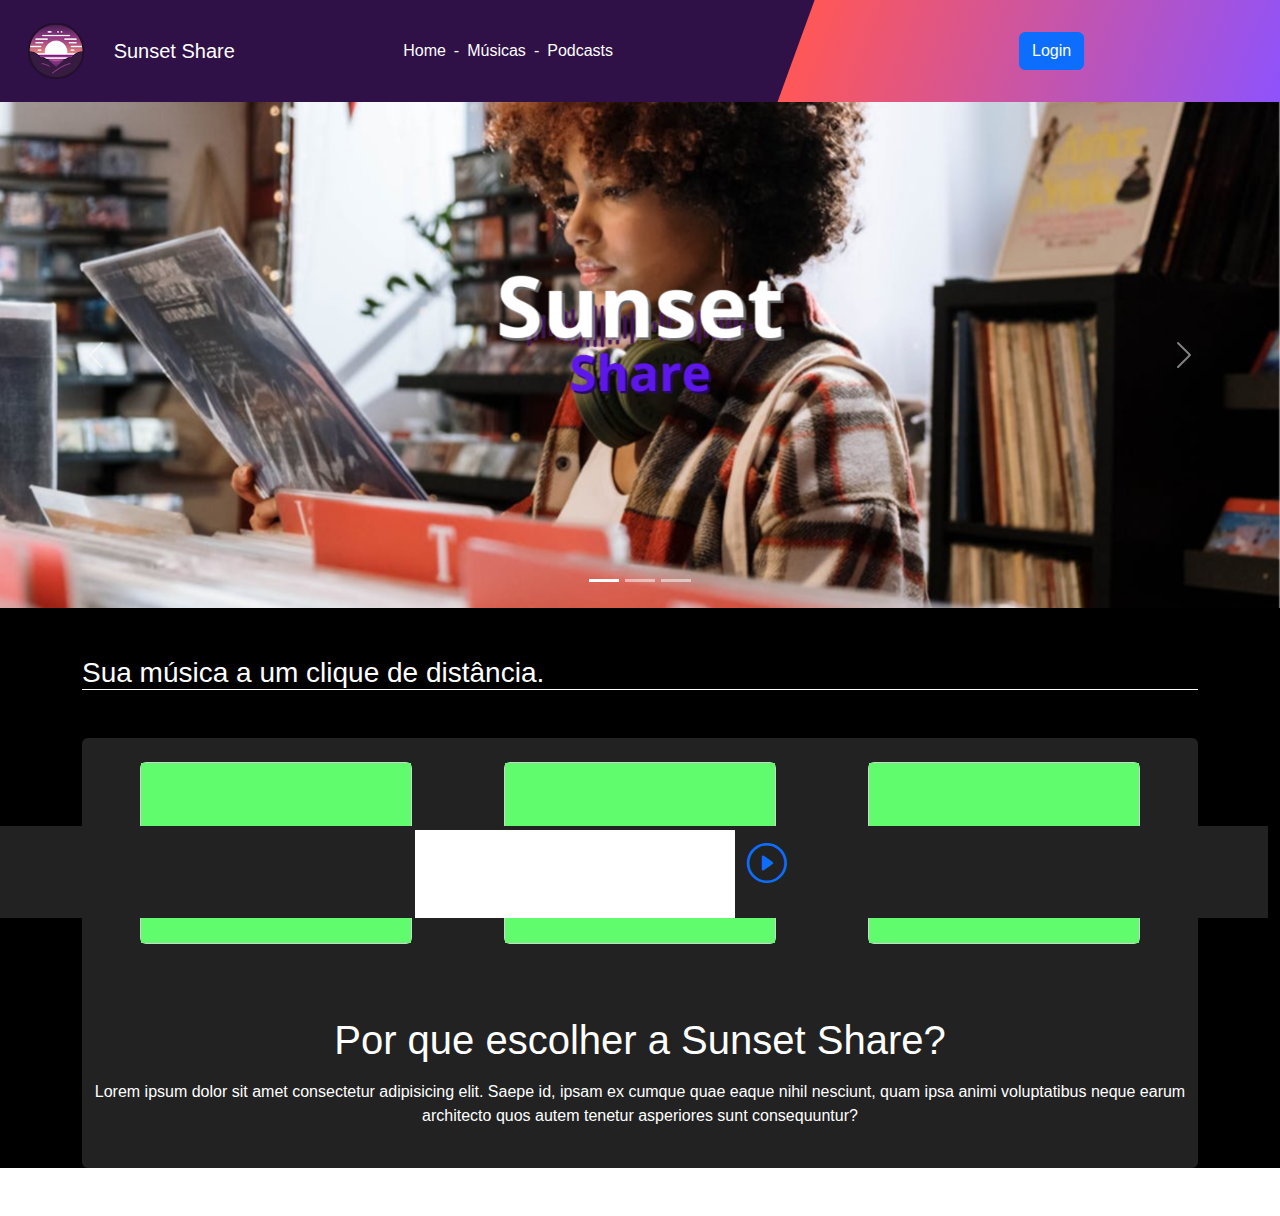
<file: index.html>
<!DOCTYPE html>
<html lang="pt-br">

<head>
    <meta charset="UTF-8">
    <meta http-equiv="X-UA-Compatible" content="IE=edge">
    <meta name="viewport" content="width=device-width, initial-scale=1.0">
    <title>Sunset Share</title>
    <link rel="icon" href="imgs/logo_simplified.png" type="image/x-icon">
    <link rel="stylesheet" href="css/bootstrap.min.css">
    <link rel="stylesheet" href="css/style.css">
    <link rel="stylesheet" href="https://cdn.jsdelivr.net/npm/bootstrap-icons@1.11.3/font/bootstrap-icons.min.css">
</head>

<body>


    <nav class="navbar navbar-expand-lg no-padding " data-bs-theme="dark">
        <div class="container-fluid">
            <a class="navbar-brand d-flex justify-content-start align-items-center m-0 p-0 ps-3" href="#">
                <figure class="w-30 no-margin">
                    <img src="imgs/logo_logo.png" class="img-fluid w-80" alt="">
                </figure>
                <p class="ps-3 text-white no-margin">Sunset Share</p>
            </a>

            <button class="navbar-toggler me-2" type="button" data-bs-toggle="collapse"
                data-bs-target="#navbarSupportedContent" aria-controls="navbarSupportedContent" aria-expanded="false"
                aria-label="Toggle navigation">
                <span class="navbar-toggler-icon text-white"></span>
            </button>
            <div class="collapse navbar-collapse" id="navbarSupportedContent" data-bs-theme="dark">
                <ul class="navbar-nav m-auto mb-2 mb-lg-0 ">
                    <li class="nav-item">
                        <a class="nav-link text-white" aria-current="page" href="#">Home</a>
                    </li>
                    <span class="text-white pt-2 d-none d-lg-block">-</span>
                    <li class="nav-item">
                        <a class="nav-link text-white" aria-current="page" href="song.html">Músicas</a>
                    </li>
                    <span class="text-white pt-2 d-none d-lg-block">-</span>
                    <li class="nav-item">
                        <a class="nav-link text-white" aria-current="page" href="podcast.html">Podcasts</a>
                    </li>
                </ul>
                <!-- <div class="nav-item no-margin no-padding d-block d-lg-none pt-2 pb-2">
                    <button class="btn btn-dark rounded">Login</button>
                </div> -->
            </div>
            <div class="d-none d-lg-flex paralogramo gradient d-flex justify-content-center align-items-center">
                <!-- <div class="unskew">
                    <button class="btn btn-dark">Login</button>
                </div> -->
                <!-- Scrollable modal -->
                <!-- Button trigger modal -->
                <button type="button" class="btn btn-primary unskew" data-bs-toggle="modal"
                    data-bs-target="#staticBackdrop">
                    Login
                </button>

            </div>
        </div>

    </nav>

    <header class="header">
        <div>
            <div id="carouselExampleIndicators" class="carousel slide" data-bs-ride="carousel">
                <div class="carousel-indicators">
                    <button type="button" data-bs-target="#carouselExampleIndicators" data-bs-slide-to="0"
                        class="active" aria-current="true" aria-label="Slide 1"></button>
                    <button type="button" data-bs-target="#carouselExampleIndicators" data-bs-slide-to="1"
                        aria-label="Slide 2"></button>
                    <button type="button" data-bs-target="#carouselExampleIndicators" data-bs-slide-to="2"
                        aria-label="Slide 3"></button>
                </div>

                <div class="carousel-inner position-relative">
                    <div
                        class="d-flex flex-column justify-content-center align-items-center position-absolute w-100 h-100">
                        <h1 class="header-text display-3 text-white">
                            <figure class="d-flex justify-content-center">
                                <img src="imgs/text_logo.png" alt="" class="img-fluid w-80">
                            </figure>
                        </h1>
                    </div>
                    <div class="carousel-item active">
                        <img src="imgs/1.png" class="d-block w-100" alt="...">
                    </div>
                    <div class="carousel-item">
                        <img src="imgs/2.png" class="d-block w-100" alt="...">
                    </div>
                    <div class="carousel-item">
                        <img src="imgs/3.png" class="d-block w-100" alt="...">
                    </div>
                </div>

                <button class="carousel-control-prev" type="button" data-bs-target="#carouselExampleIndicators"
                    data-bs-slide="prev">
                    <span class="carousel-control-prev-icon" aria-hidden="true"></span>
                    <span class="visually-hidden">Previous</span>
                </button>
                <button class="carousel-control-next" type="button" data-bs-target="#carouselExampleIndicators"
                    data-bs-slide="next">
                    <span class="carousel-control-next-icon" aria-hidden="true"></span>
                    <span class="visually-hidden">Next</span>
                </button>
            </div>
        </div>
    </header>

    <main>
        <div class="background">
            <div class="container">
                <!-- Modal -->
                <div class="modal fade" id="staticBackdrop" data-bs-backdrop="static" data-bs-keyboard="false"
                    tabindex="-1" aria-labelledby="staticBackdropLabel" aria-hidden="true">
                    <div class="modal-dialog modal-dialog-scrollable">
                        <div class="modal-content bg-dark-subtle">
                            <div class="modal-header">
                                <h1 class="modal-title fs-5" id="staticBackdropLabel">Ops, encontramos um erro</h1>
                                <button type="button" class="btn-close" data-bs-dismiss="modal"
                                    aria-label="Close"></button>
                            </div>
                            <div class="modal-body">
                                <h3>Tente verificar:</h3>
                                <p>
                                    <strong>Credenciais Incorretas: </strong>
                                    <br>
                                    <strong>Usuário ou Senha Incorretos:</strong> O problema mais comum é a digitação
                                    incorreta do nome de usuário ou senha. Certifique-se de que está digitando as
                                    credenciais corretas, verificando a sensibilidade a maiúsculas e minúsculas.
                                    <br>
                                    <strong>Esqueci Minha Senha:</strong> Se você esqueceu sua senha, utilize a opção de
                                    recuperação de senha para redefinir sua senha.
                                    <br>
                                    <br>
                                    <strong>Conta Bloqueada ou Suspensa:</strong>
                                    <br>


                                    <strong>Conta Bloqueada:</strong> Muitas tentativas de login mal-sucedidas podem
                                    levar ao bloqueio temporário da conta por motivos de segurança.
                                    <br>
                                    <strong>Conta Suspensa:</strong> Sua conta pode ter sido suspensa devido a violações
                                    dos termos de serviço ou atividades suspeitas.
                                    <br>
                                    <br>
                                    <strong>Problemas de Rede:</strong>
                                    <br>
                                    <strong>Conexão de Internet:</strong> Verifique se você está conectado à internet.
                                    Problemas de conexão podem impedir a comunicação com o servidor de autenticação.
                                    <br>
                                    <strong>Problemas no Servidor:</strong> O servidor de login pode estar fora do ar ou
                                    enfrentando problemas técnicos.
                                    <br>
                                    <br>
                                    <strong>Erros de Configuração da Conta:</strong>
                                    <br>
                                    <strong>Conta Não Verificada:</strong> Algumas plataformas exigem que você verifique
                                    sua conta através de um e-mail de confirmação. Verifique se você recebeu um e-mail
                                    de verificação e siga as instruções.
                                    <br>
                                    <strong>Dados Desatualizados:</strong> Se os dados da sua conta estiverem
                                    desatualizados, como um e-mail antigo ou um número de telefone desativado, isso pode
                                    causar problemas de login.
                                </p>
                            </div>
                            <div class="modal-footer">
                                <button type="button" class="btn btn-danger" data-bs-dismiss="modal">fechar</button>
                                <button type="button" class="btn btn-primary" data-bs-dismiss="modal">Entendido</button>
                            </div>
                        </div>
                    </div>
                </div>
                <h3 class="pt-5 text-white  border-bottom border-white">Sua música a um clique de distância.</h3>
                <div class="grey mt-5 rounded">
                    <div class="row p-4 ">                    
                        <div class="col-md-4 col-12">
                            <div class="card mx-auto" style="width: 80%">
                                <!-- <img src="imgs/4.jpg" class="card-img-top" alt="..."> -->
                                <div
                                    class="card-body background-green d-flex music align-items-center justify-content-center">
                                    <p class="card-text fw-bold fs-5">Sertanejo</p>
                                </div>
                            </div>
                        </div>
                        <div class="col-md-4 col-12">
                            <div class="card mx-auto" style="width: 80%">
                                <!-- <img src="imgs/4.jpg" class="card-img-top" alt="..."> -->
                                <div
                                    class="card-body background-green d-flex music align-items-center justify-content-center">
                                    <p class="card-text fw-bold fs-5">Eletrônica</p>
                                </div>
                            </div>
                        </div>
                        <div class="col-md-4 col-12">
                            <div class="card mx-auto" style="width: 80%">
                                <!-- <img src="imgs/4.jpg" class="card-img-top" alt="..."> -->
                                <div
                                    class="card-body background-green d-flex music align-items-center justify-content-center">
                                    <p class="card-text fw-bold fs-5">Metal</p>
                                </div>
                            </div>
                        </div>
                    </div>
                        <!-- <div class="col-md-4 col-12">
                            <div class="card" style="width: fit-content;">
                                <img src="imgs/4.jpg" class="card-img-top" alt="...">
                                <div class="card-body">
                                    <p class="d-flex justify-content-center fs-4 ">Sertanejo para todas as horas</p>
                                </div>
                            </div>
                        </div>
                        <div class="col-md-4 col-12">
                            <div class="card" style="width: fit-content;">
                                <img src="imgs/4.jpg" class="card-img-top" alt="...">
                                <div class="card-body">
                                    <p class="d-flex justify-content-center fs-4 ">Faça da louça sua Rave!</p>
                                </div>
                            </div>
                        </div>
                        <div class="col-md-4 col-12">
                            <div class="card" style="width: fit-content;">
                                <img src="imgs/4.jpg" class="card-img-top" alt="...">
                                <div class="card-body">
                                    <p class="d-flex justify-content-center fs-4 ">Para relaxar</p>
                                </div>
                            </div>
                        </div>
                        <div class="col-md-4 col-12 pt-4">
                            <div class="card" style="width: fit-content;">
                                <img src="imgs/4.jpg" class="card-img-top" alt="...">
                                <div class="card-body">
                                    <p class="d-flex justify-content-center fs-4 ">Tem hora para agitar? Não mesmo</p>
                                </div>
                            </div>
                        </div>
                        <div class="col-md-4 col-12 pt-4">
                            <div class="card" style="width: fit-content;">
                                <img src="imgs/4.jpg" class="card-img-top" alt="...">
                                <div class="card-body">
                                    <p class="d-flex justify-content-center fs-4 ">Nota de Ouro</p>
                                </div>
                            </div>
                        </div>
                        <div class="col-md-4 col-12 pt-4">
                            <div class="card" style="width: fit-content;">
                                <img src="imgs/4.jpg" class="card-img-top" alt="...">
                                <div class="card-body">
                                    <p class="d-flex justify-content-center fs-4 ">Harmonia Suprema</p>
                                </div>
                            </div>
                        </div>
                    </div>
                </div> -->

                        <div class="mt-5">
                            <div class="d-flex justify-content-center">
                                <h3 class="display-6 text-white">Por que escolher a Sunset Share?</h3>
                            </div>
                            <div class="d-flex justify-content-center pt-2 mb-5 pb-4">
                                <p class="text-center text-white">Lorem ipsum dolor sit amet consectetur adipisicing
                                    elit. Saepe
                                    id, ipsam ex cumque quae eaque nihil
                                    nesciunt, quam ipsa animi voluptatibus neque earum architecto quos autem tenetur
                                    asperiores
                                    sunt
                                    consequuntur?</p>
                            </div>
                        </div>
                    </div>
                </div>
            </div>
        </div>
    </main>
    <footer class="chao pt-1 grey row">
        <div class="col-4 fs-1 pddingNeg">
            <span>
                <ul>
                    <!-- Conteúdo aqui -->
                </ul>
            </span>
        </div>
        <div class="col-3 fs-1 bg-white">
            <span>
                <div class=""></div>
            </span>
        </div>
        <div class="darkinosa col-3 d-none d-md-flex">
            <ul class="d-flex list-unstyled pt-1 pb-2 fs-1">
                <a href="" id="icon1"><i class="bi bi-play-circle c1"></i></a>
                <a href="" id="icon2" style="display: none;"><i class="bi bi-pause-circle c2"></i></a>
            </ul>
        </div>
        <!-- <div class="col-3"><span></span></div> -->
    </footer>


    <!-- <footer class="chao pt-1 grey row">

        <div class="col-4 fs-1 pddingNeg">
            <span>
                <ul>
                    
                </ul>
            </span>
        </div>
        <div class="col-3 fs-1 bg-white">
            <span>
                <div></div>
            </span>
        </div>
        <div class="darkinosa col-3 d-none d-md-flex">
            <ul class=" d-flex list-unstyled pt-1 pb-2 fs-1">
                <a href="" id="icon1"><i class="bi bi-play-circle c1"></i></a>
                <a href="" id="icon2" style="display: none;"><i class="bi bi-pause-circle c2"></i></a>
            </ul>
        </div>

     <div class="col-3"><span></span></div>
    </footer> -->
    <script src="https://unpkg.com/aos@2.3.1/dist/aos.js"></script>
    <script src="js/bootstrap.bundle.min.js"></script>
    <script src="js/app.js"></script>
</body>

</html>
</file>
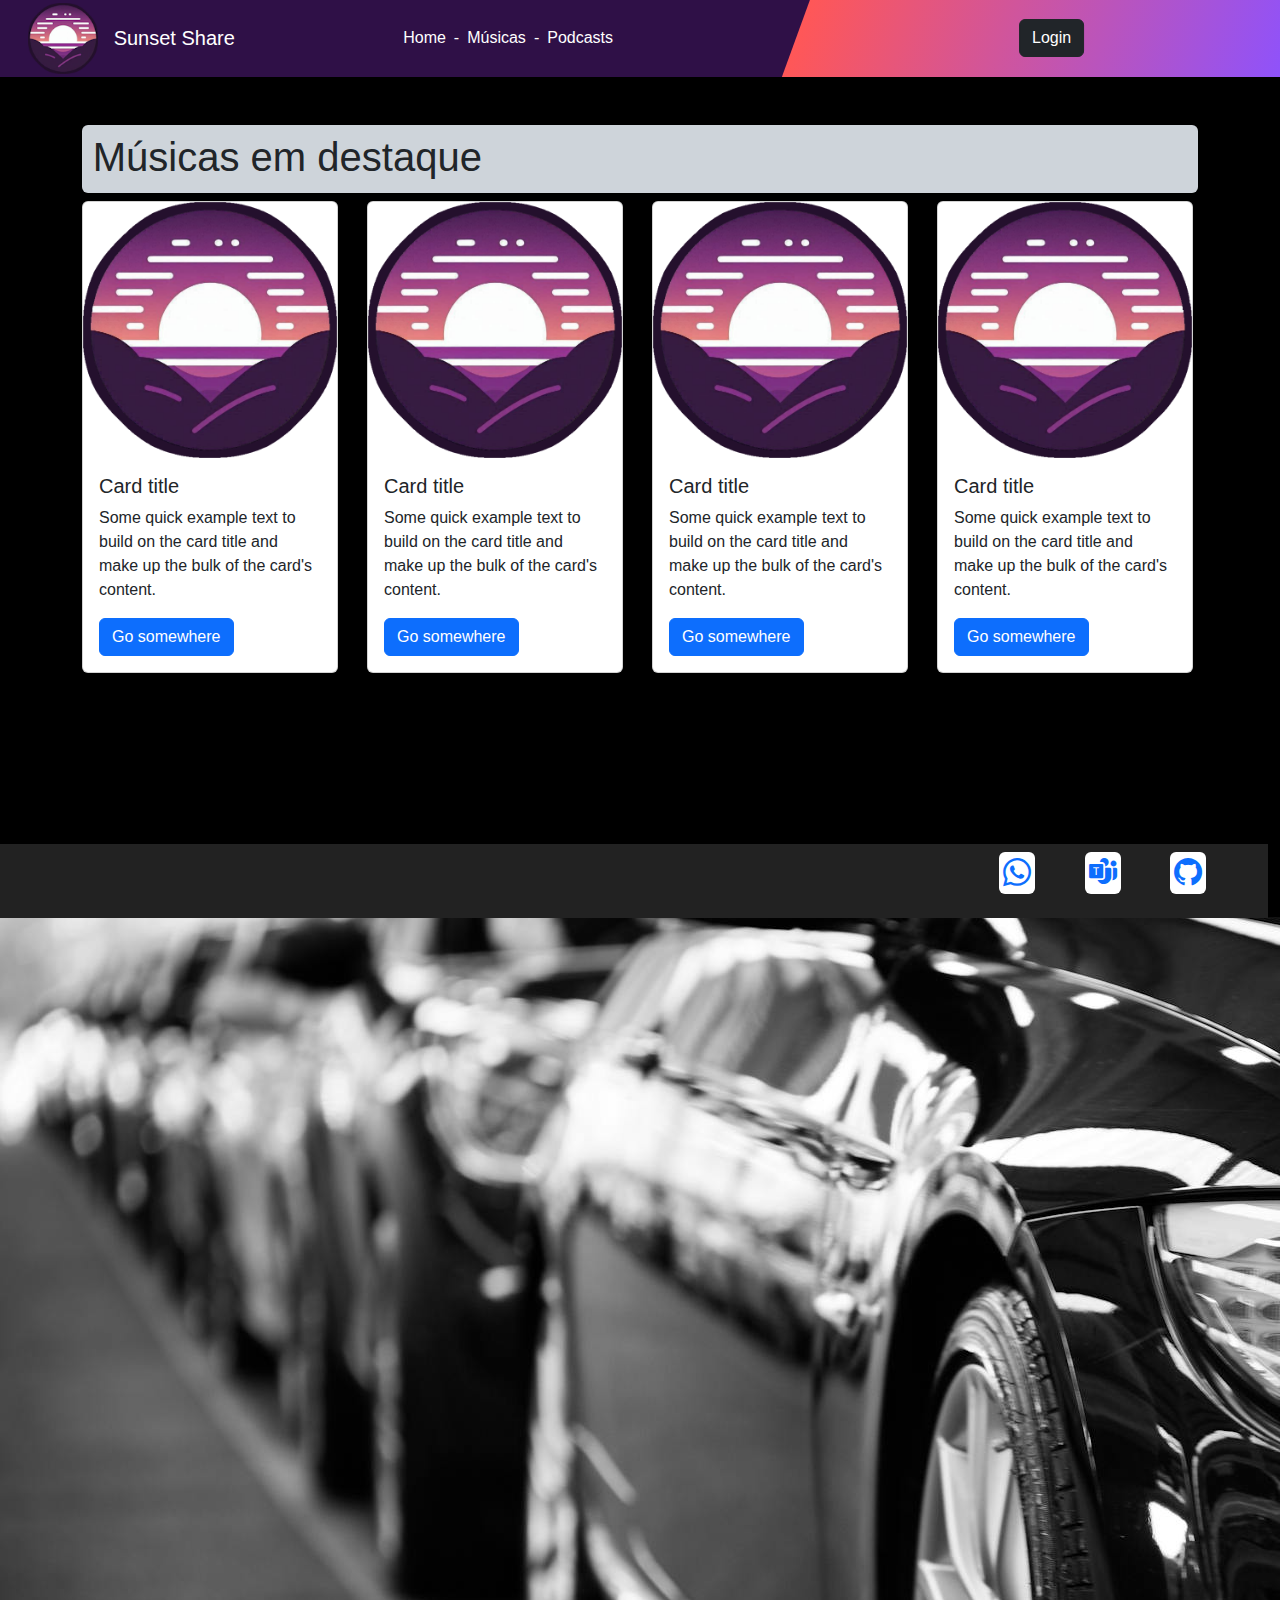
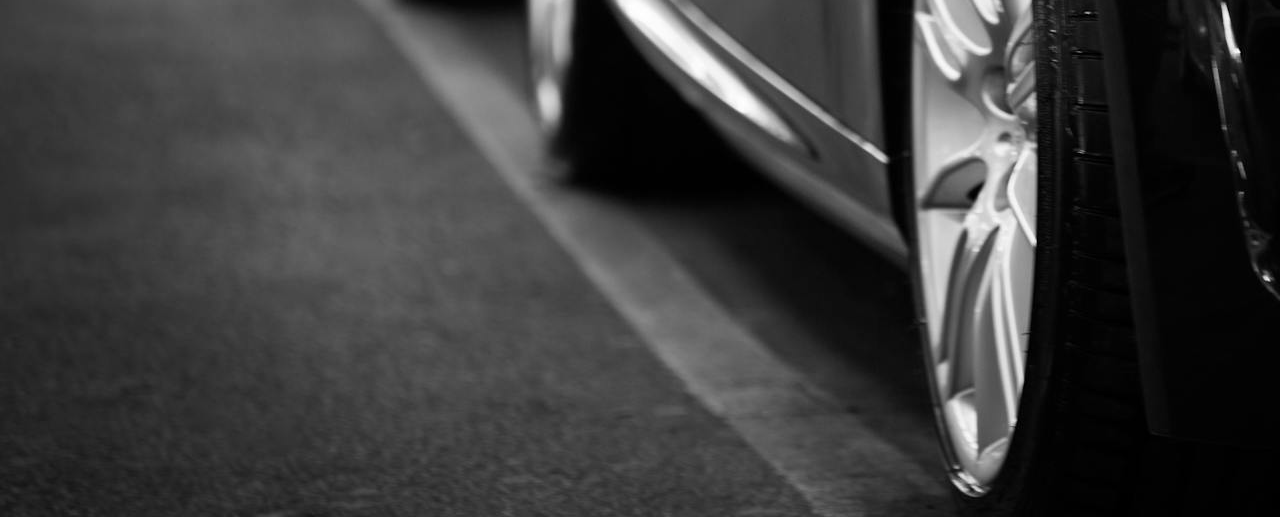
<file: song.html>
<!DOCTYPE html>
<html lang="pt-br">

<head>
    <meta charset="UTF-8">
    <meta name="viewport" content="width=device-width, initial-scale=1.0">
    <title>Document</title>
    <link rel="stylesheet" href="css/style.css">
    <link rel="stylesheet" href="css/bootstrap.min.css">
    <link rel="stylesheet" href="https://cdn.jsdelivr.net/npm/bootstrap-icons@1.11.3/font/bootstrap-icons.min.css">
    <link href="https://unpkg.com/aos@2.3.1/dist/aos.css" rel="stylesheet">
</head>

<body>
    <nav class="navbar navbar-expand-lg no-padding navinosa" data-bs-theme="dark">
        <div class="container-fluid">
            <a class="navbar-brand d-flex justify-content-start align-items-center m-0 p-0 ps-3" href="#">
                <figure class="w-30 no-margin">
                    <img src="imgs/logo_logo.png" class="img-fluid" alt="">
                </figure>
                <p class="ps-3 text-white no-margin">Sunset Share</p>
            </a>

            <button class="navbar-toggler me-2" type="button" data-bs-toggle="collapse"
                data-bs-target="#navbarSupportedContent" aria-controls="navbarSupportedContent" aria-expanded="false"
                aria-label="Toggle navigation">
                <span class="navbar-toggler-icon text-white"></span>
            </button>
            <div class="collapse navbar-collapse" id="navbarSupportedContent" data-bs-theme="dark">
                <ul class="navbar-nav m-auto mb-2 mb-lg-0 ">
                    <li class="nav-item">
                        <a class="nav-link text-white" aria-current="page" href="index.html">Home</a>
                    </li>
                    <span class="text-white pt-2 d-none d-lg-block">-</span>
                    <li class="nav-item">
                        <a class="nav-link text-white" aria-current="page" href="#">Músicas</a>
                    </li>
                    <span class="text-white pt-2 d-none d-lg-block">-</span>
                    <li class="nav-item">
                        <a class="nav-link text-white" aria-current="page" href="podcast.html">Podcasts</a>
                    </li>
                </ul>
                <div class="nav-item no-margin no-padding d-block d-lg-none pt-2 pb-2">
                    <button class="btn btn-dark rounded" id="btnLogin">Login</button>
                </div>
            </div>
            <div class="d-none d-lg-flex paralogramo gradient d-flex justify-content-center align-items-center">
                <div class="unskew">
                    <button class="btn btn-dark">Login</button>
                </div>
            </div>
        </div>

    </nav>

    <main>
        <div class="background">

            <div class="container floating pt-5" style="height: 200px;">
                <div class=" d-flex bg-dark-subtle rounded align-items-center pt-2 pb-1 mb-2">
                    <h1 style="text-indent: 1.2vh;">Músicas em destaque</h1>
                </div>

                <div class="row cardis justify-content-center">
                    <div class="col-3">
                        <div class="card" style="width: 16rem;">
                            <img src="imgs/logo_simplified.png" class="card-img-top w-100" alt="cards image">
                            <div class="card-body">
                                <h5 class="card-title">Card title</h5>
                                <p class="card-text">Some quick example text to build on the card title and make up the
                                    bulk
                                    of the card's content.</p>
                                <a href="#" class="btn btn-primary">Go somewhere</a>
                            </div>
                        </div>
                    </div>
                    <div class="col-3">
                        <div class="card" style="width: 16rem;">
                            <img src="imgs/logo_simplified.png" class="card-img-top w-100" alt="cards image">
                            <div class="card-body">
                                <h5 class="card-title">Card title</h5>
                                <p class="card-text">Some quick example text to build on the card title and make up the
                                    bulk
                                    of the card's content.</p>
                                <a href="#" class="btn btn-primary">Go somewhere</a>
                            </div>
                        </div>
                    </div>
                    <div class="col-3">
                        <div class="card" style="width: 16rem;">
                            <img src="imgs/logo_simplified.png" class="card-img-top w-100" alt="cards image">
                            <div class="card-body">
                                <h5 class="card-title">Card title</h5>
                                <p class="card-text">Some quick example text to build on the card title and make up the
                                    bulk
                                    of the card's content.</p>
                                <a href="#" class="btn btn-primary">Go somewhere</a>
                            </div>
                        </div>
                    </div>
                    <div class="col-3">
                        <div class="card d-flex" style="width: 16rem;">
                            <img src="imgs/logo_simplified.png" class="card-img-top w-100" alt="cards image">
                            <div class="card-body">
                                <h5 class="card-title">Card title</h5>
                                <p class="card-text">Some quick example text to build on the card title and make up the
                                    bulk
                                    of the card's content.</p>
                                <a href="#" class="btn btn-primary">Go somewhere</a>
                            </div>
                        </div>
                    </div>
                </div>
            </div>
            <div class="bLowCard">
                <div>
                    <figure class="w-50">
                        <img src="imgs/pexels-tdcat-70912.jpg" alt="">
                    </figure>

                </div>
            </div>
        </div>
    </main>
    <footer class="chao row grey">
        <div class="col-4"><span> </span></div>
        <div class="col-4"><span> </span></div>
        <div class="darkinosa  col-4">
            <ul class="d-flex ps-5 ms-5 justify-content-evenly list-unstyled pt-2 pb-2 fs-3">
                <a href="#">
                    <li class="logos bg-white ps-1 pe-1 rounded"><i class="bi bi-whatsapp"></i></li>
                </a>
                <a href="#">
                    <li class="logos bg-white ps-1 pe-1 rounded"><i class="bi bi-microsoft-teams"></i></li>
                </a>
                <a href="#">
                    <li class="logos bg-white ps-1 pe-1 rounded"><i class="bi bi-github"></i></li>
                </a>
            </ul>
        </div>
    </footer>
    <script src="https://unpkg.com/aos@2.3.1/dist/aos.js"></script>
    <script src="js/bootstrap.min.js"></script>
    <script src="js/app.js"></script>
</body>

</html>
</file>
<file: css/style.css>
* {
    padding: 0;
    margin: 0;
    font-family: Verdana, Geneva, Tahoma, sans-serif;
}

body {
    overflow-x: hidden;
}

.text-white {
    color: white;
}

.text-purple {
    color: #2F1047;
}

.grey {
    background-color: #222222;
}

.rounded {
    border-radius: 10px;
}

.background {
    background-color: #000000;
}


.no-padding {
    padding: 0;
}

.no-margin {
    margin: 0;
}

.navbar {
    background-color: #2F1047;
}

.paralogramo {
    padding: 0;
    width: 40vw;
    min-height: 8vw;
    transform: skew(-20deg) translate(40px);
    /* background-image: linear-gradient(to right, red , yellow); */
    overflow-x: hidden;

}

.navinosa {
    max-height: 6vw;
    overflow: hidden;
}

.gradient {
    background-image: linear-gradient(to right, #FF5757, #8C52FF);
}

.unskew {
    transform: skew(20deg);
    /* transform: translate(-40px); */
}

.w-100 {
    width: 100%;
}

.w-95 {
    width: 95%;
}

.w-90 {
    width: 90%;
}

.h-95 {
    height: 95%;
}

.w-80 {
    width: 80%;
}

.w-30 {
    width: 30%;
}

.w-20 {
    width: 20%;
}

.w-60 {
    width: 60%;
}

.w-10 {
    width: 10%;
}

.logo {
    background-color: aliceblue;
    padding: 0;
    margin: 0;
    margin-left: 2%;
}

.margin-no {
    margin: 0;
}

.header-text {
    /* position: absolute;    */
    z-index: 5;
}

.sunset {
    top: 80px
}

.chao {
    position: fixed;
    bottom: -2vh;
    width: 100vw;

}

.bLowCard {
    margin-top: 50vw;
    max-height: 40vh;
    max-width: 50vw;
    background-image: url(../imgs/pexels-tdcat-70912.jpg);
    background-position: fixed;
    background-repeat: no-repeat;
}

.floating {
    margin-bottom: 10vh;
}

.cardis {
    margin-bottom: 100vh;
    padding: 0 auto;
}
.pddingNeg{
    padding-right: -1.5vh;
}

.darknosa{
    height: 44px;
}
.background-green{
    background-color: #60fc6d;
}
.background-other-color{
    background-color: #2F1047;
}
.music{
    height: 20vh;

}
.marginCard{
    margin: 0 auto;
}
</file>
